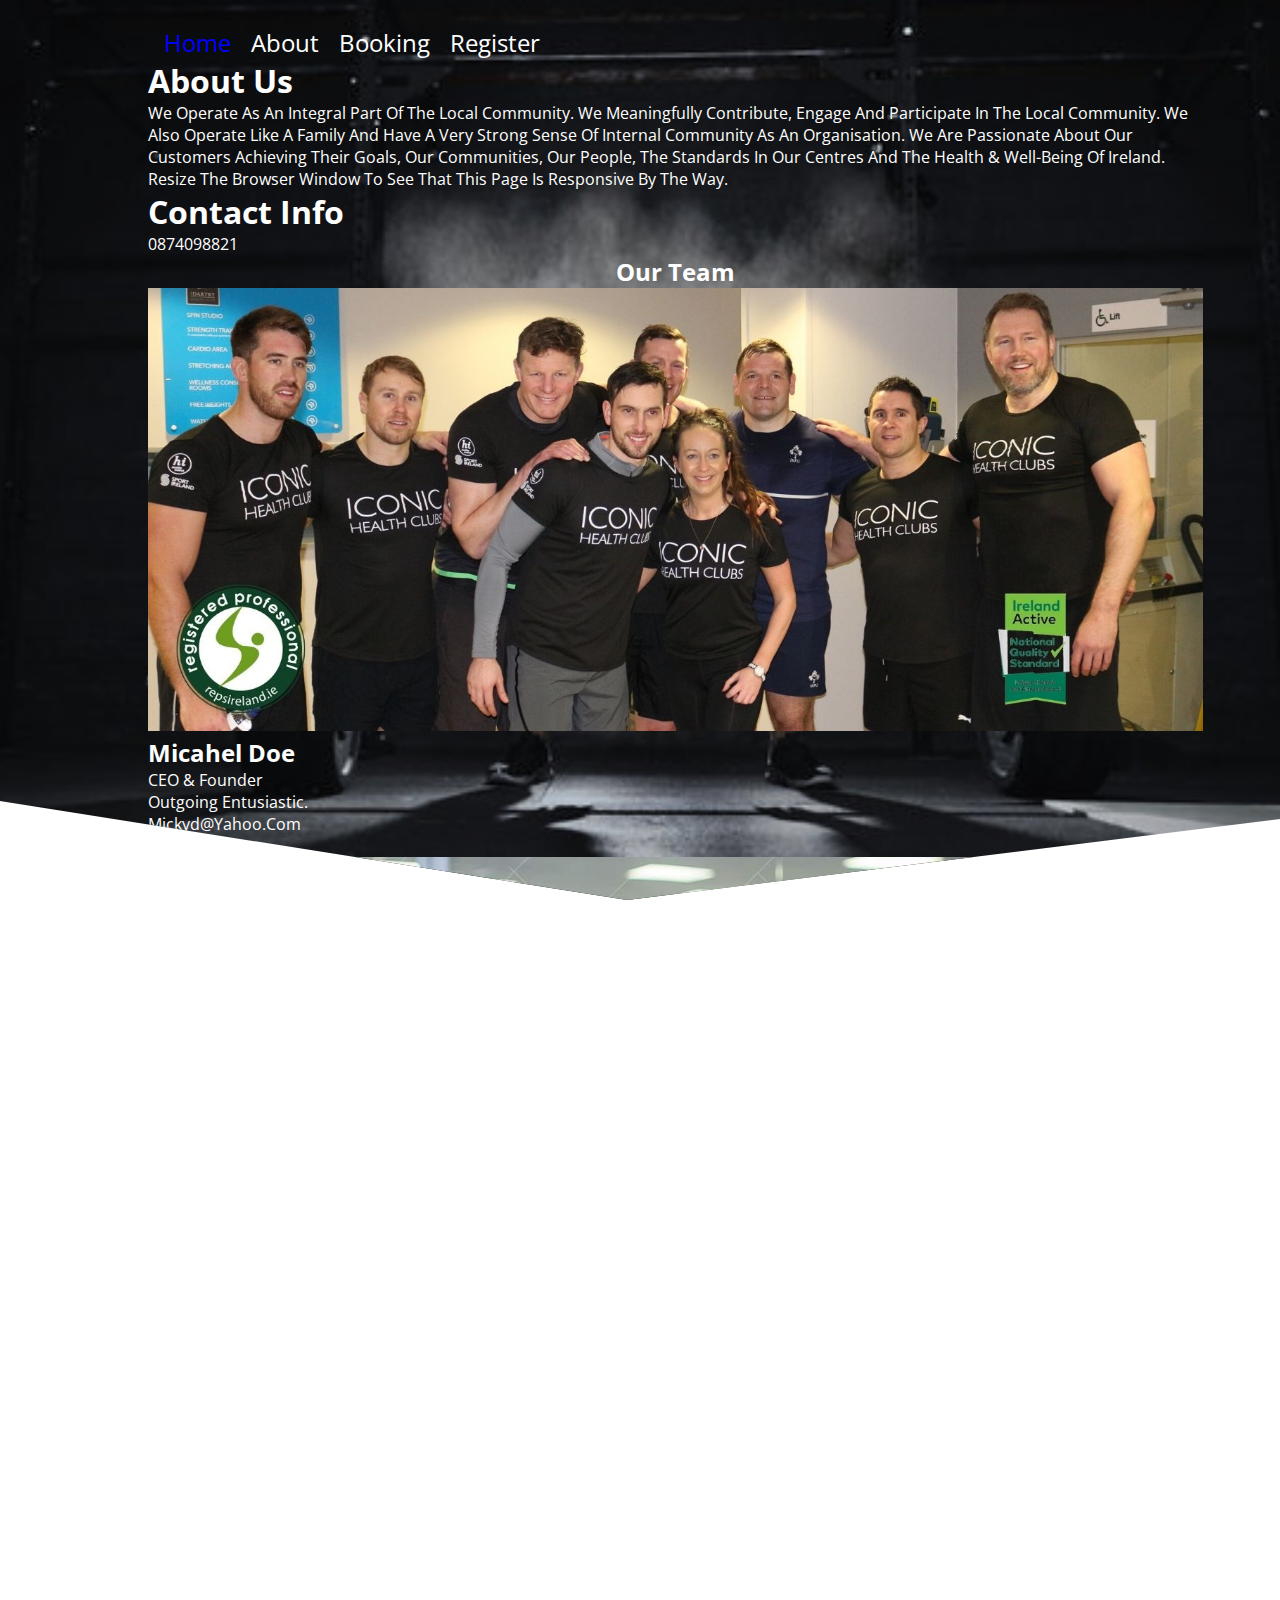
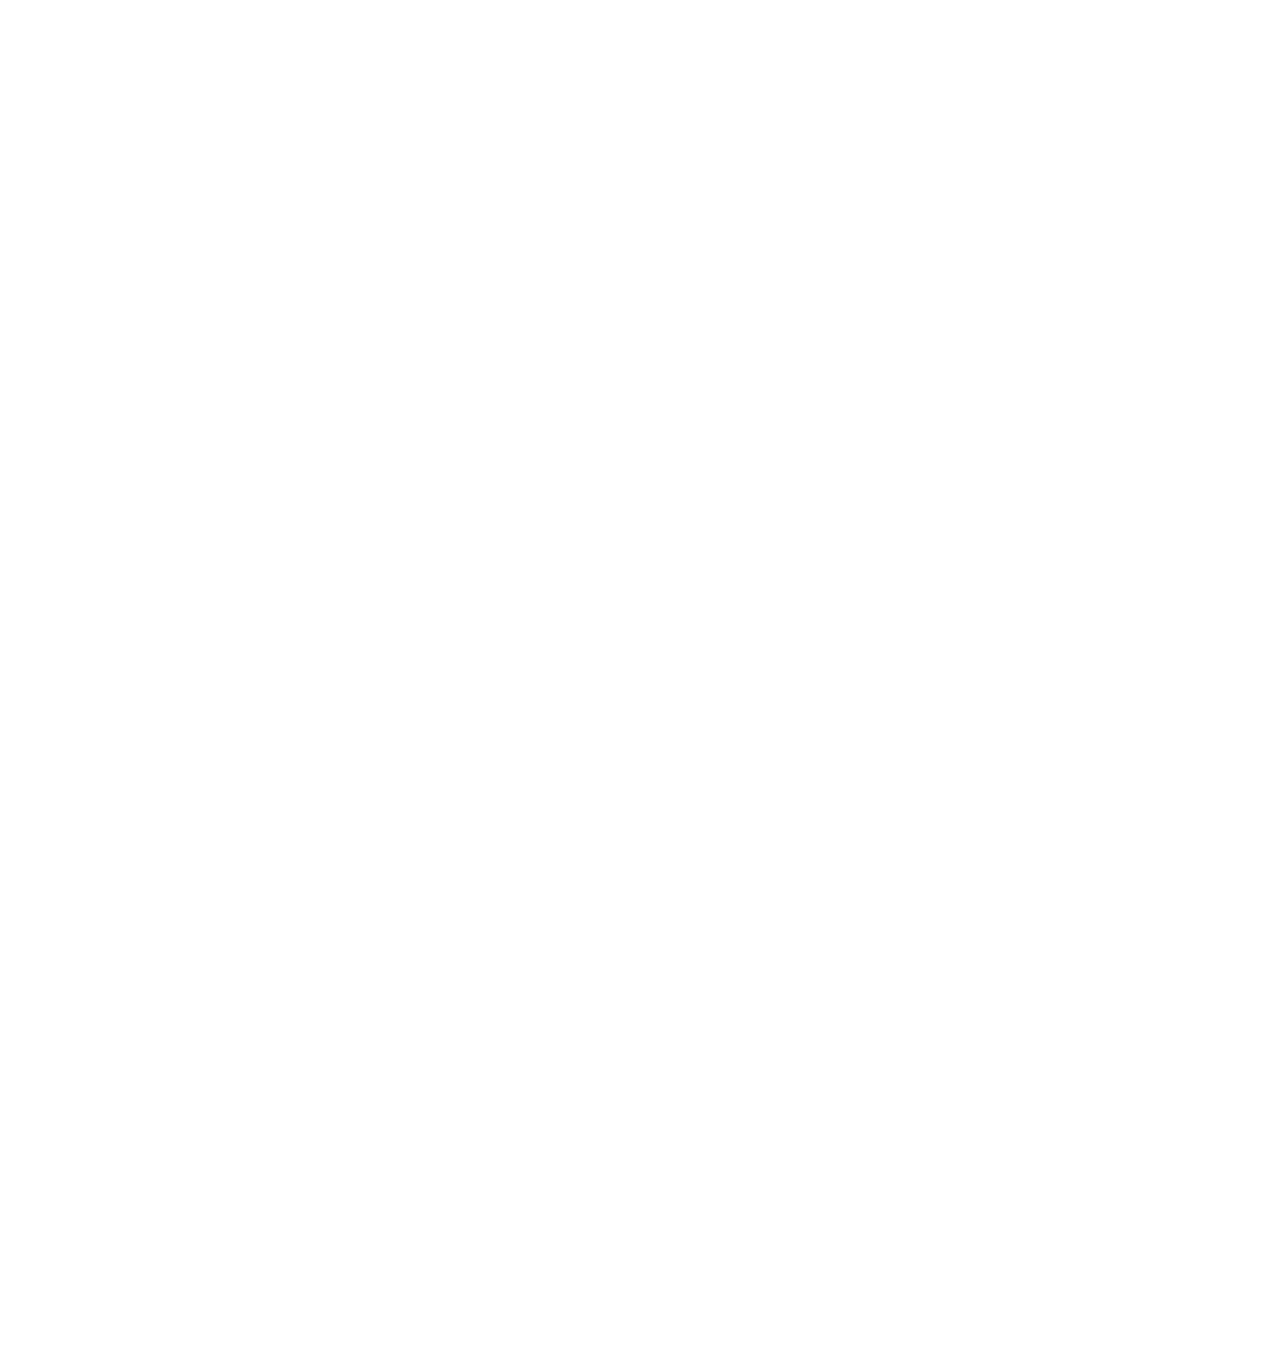
<file: About.html>
<!DOCTYPE html>
<html lang="en">
<head>
    <meta charset="UTF-8">
    <meta http-equiv="X-UA-Compatible" content="IE=edge">
    <meta name="viewport" content="width=device-width, initial-scale=1.0">
    <!-- Google Fonts -->
    <link rel="preconnect" href="https://fonts.googleapis.com">
    <link rel="preconnect" href="https://fonts.gstatic.com" crossorigin>
    <link href="https://fonts.googleapis.com/css2?family=Open+Sans:ital,wght@0,300;0,400;0,600;0,700;0,800;1,300;1,400;1,600;1,700;1,800&display=swap" rel="stylesheet">
    <!-- Awesome Fonts -->
    <link rel="stylesheet" href="https://pro.fontawesome.com/releases/v5.10.0/css/all.css" integrity="sha384-AYmEC3Yw5cVb3ZcuHtOA93w35dYTsvhLPVnYs9eStHfGJvOvKxVfELGroGkvsg+p" crossorigin="anonymous"/>
    <title>Leisure Centre</title>
    <link rel="stylesheet" href="style.css">
</head>
<body>
   <!-- Start Header -->
    <header>
        <nav>
            <div class="logo">VI<span>P</span></div>
            <div class="open"><i class="fas fa-bars"></i></div>
            <ul class="links">
                <li><a href="index.html" class="active">Home</a></li>
                <li><a href="about.html">About</a></li>
                <li><a href="booking.html">Booking</a></li>
                <li><a href="register.html">register</a></li>
                <div class="close"><i class="fas fa-times"></i></div>

<div class="about-section">
  <h1>About Us </h1>
  <p>We Operate As An Integral Part Of The Local Community. We Meaningfully Contribute, Engage And Participate In The Local Community. We Also Operate Like A Family And Have A Very Strong Sense Of Internal Community As An Organisation.

We Are Passionate About Our Customers Achieving Their Goals, Our Communities, Our People, The Standards In Our Centres And The Health & Well-Being Of Ireland.</p>
  <p>Resize the browser window to see that this page is responsive by the way.</p>
  
  <h1> Contact Info</h1>
  <p>0874098821</p>
</div>

<h2 style="text-align:center">Our Team</h2>
<div class="row">
  <div class="column">
    <div class="card">
      <img src="./img/team.jpg" alt="Jane" style="width:100%">
      <div class="container">
        <h2>Micahel Doe</h2>
        <p class="title">CEO & Founder</p>
        <p>Outgoing entusiastic.</p>
        <p>mickyd@yahoo.com</p>
        <p><button class="button">Contact</button></p>
      </div>
    </div>
  </div>

  <div class="column">
    <div class="card">
      <img src="./img/trainer2.png" alt="Mike" style="width:100%">
      <div class="container">
        <h2>Anne Marie</h2>
        <p class="title">Art Director</p>
        <p>Some text that describes me lorem ipsum ipsum lorem.</p>
        <p>Aneemars@gmail.com</p>
        <p><button class="button">Contact</button></p>
      </div>
    </div>
  </div>

  <div class="column">
    <div class="card">
      <img src="./img/trainer3.png" alt="John" style="width:100%">
      <div class="container">
        <h2>John Doe</h2>
        <p class="title">Instructor</p>
        <p>Enjoys going for long jogs and enthusiactic to help you reach your fitness goals</p>
        <p>john@example.com</p>
        <p><button class="button">Contact</button></p>
      </div>
    </div>
  </div>
</div>
</file>
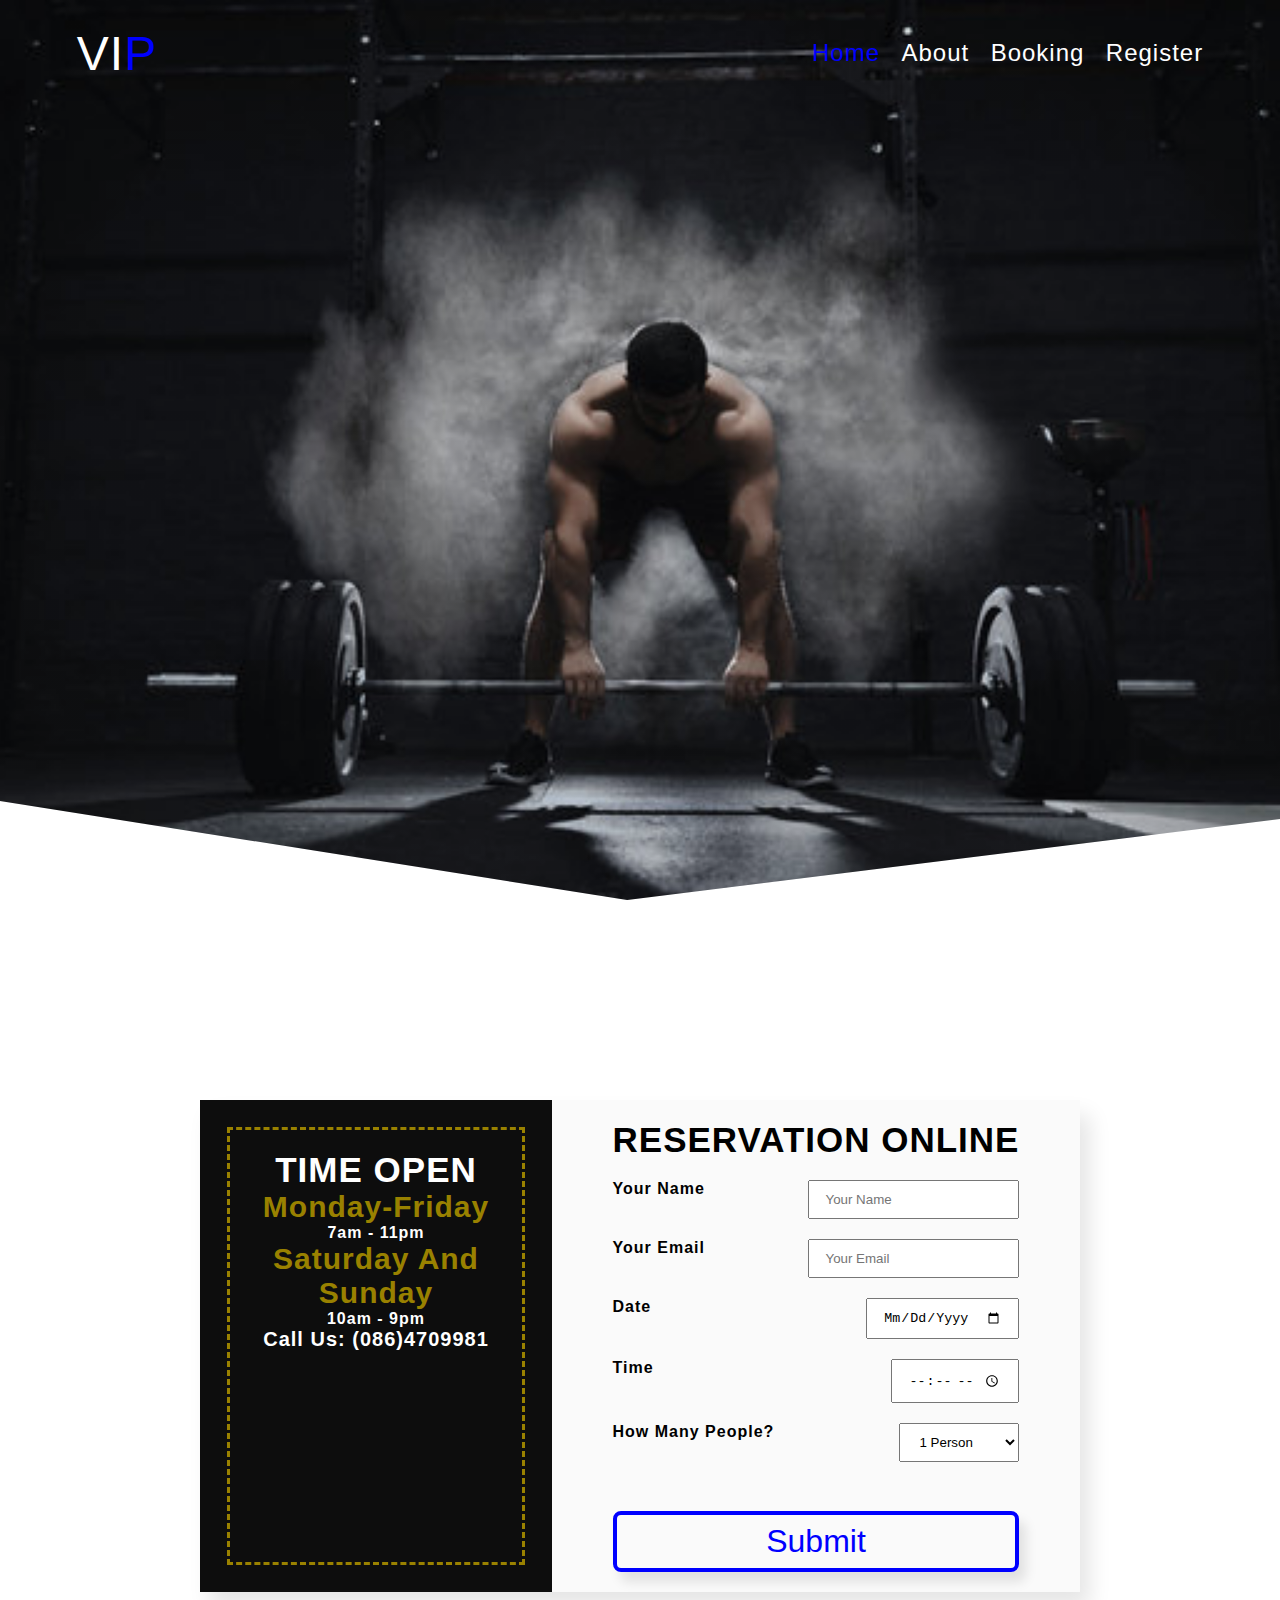
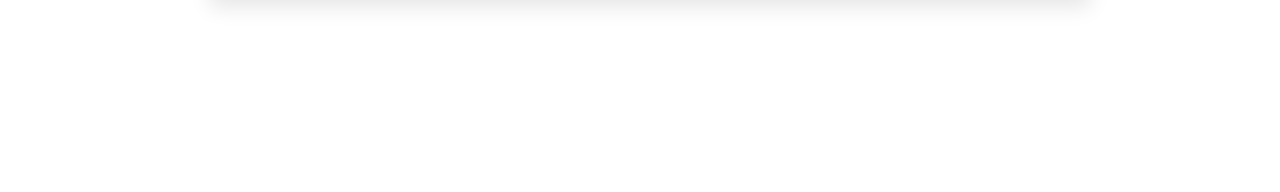
<file: booking.html>
<!DOCTYPE html>
<html lang="en">
<head>
<meta charset="UTF-8">
<title>Booking</title>
<link rel="stylesheet" href="book.css">
<!-- Font -->
<link href="https://fonts.googleapis.com/css?family=Raleway:400,600,700,900" rel="stylesheet">
</head>
<body>

     <!-- Start Header -->
    <header>
        <nav>
            <div class="logo">VI<span>P</span></div>
            <div class="open"><i class="fas fa-bars"></i></div>
            <ul class="links">
                <li><a href="index.html" class="active">Home</a></li>
                <li><a href="about.html">About</a></li>
                <li><a href="booking.html">Booking</a></li>
                <li><a href="register.html">register</a></li>
                <div class="close"><i class="fas fa-times"></i></div>
				
</header>


<div class="container">
<div class="container-time">
<h2 class="heading">Time Open</h2>
<h3 class="heading-days">Monday-Friday</h3>
<h4>7am - 11pm</h4>

<h3 class="heading-days">Saturday and sunday</h3>
<h4>10am - 9pm </h4>



<h4 class="heading-phone">Call Us: (086)4709981</h4>
</div>

<div class="container-form">
<form action="#">
<h2 class="heading heading-yellow">Reservation Online</h2>

<div class="form-field">
<p>Your Name</p>
<input type="text" placeholder="Your Name">
</div>
<div class="form-field">
<p>Your email</p>
<input type="email" placeholder="Your email">
</div>
<div class="form-field">
<p>Date</p>
<input type="date">
</div>
<div class="form-field">
<p>Time</p>
<input type="time">
</div>
<div class="form-field">
<p>How many people?</p>
<select name="select" id="#">
<option value="1">1 person</option>
<option value="2">2 persons</option>
<option value="3">3 persosn</option>
<option value="4">4 persons</option>
<option value="5">5 persons</option>
<option value="5+">5+ persons</option>
</select>
</div>

<button class="btn">Submit</button>
</form>
</div>
</div>


</body>
</html>
</file>
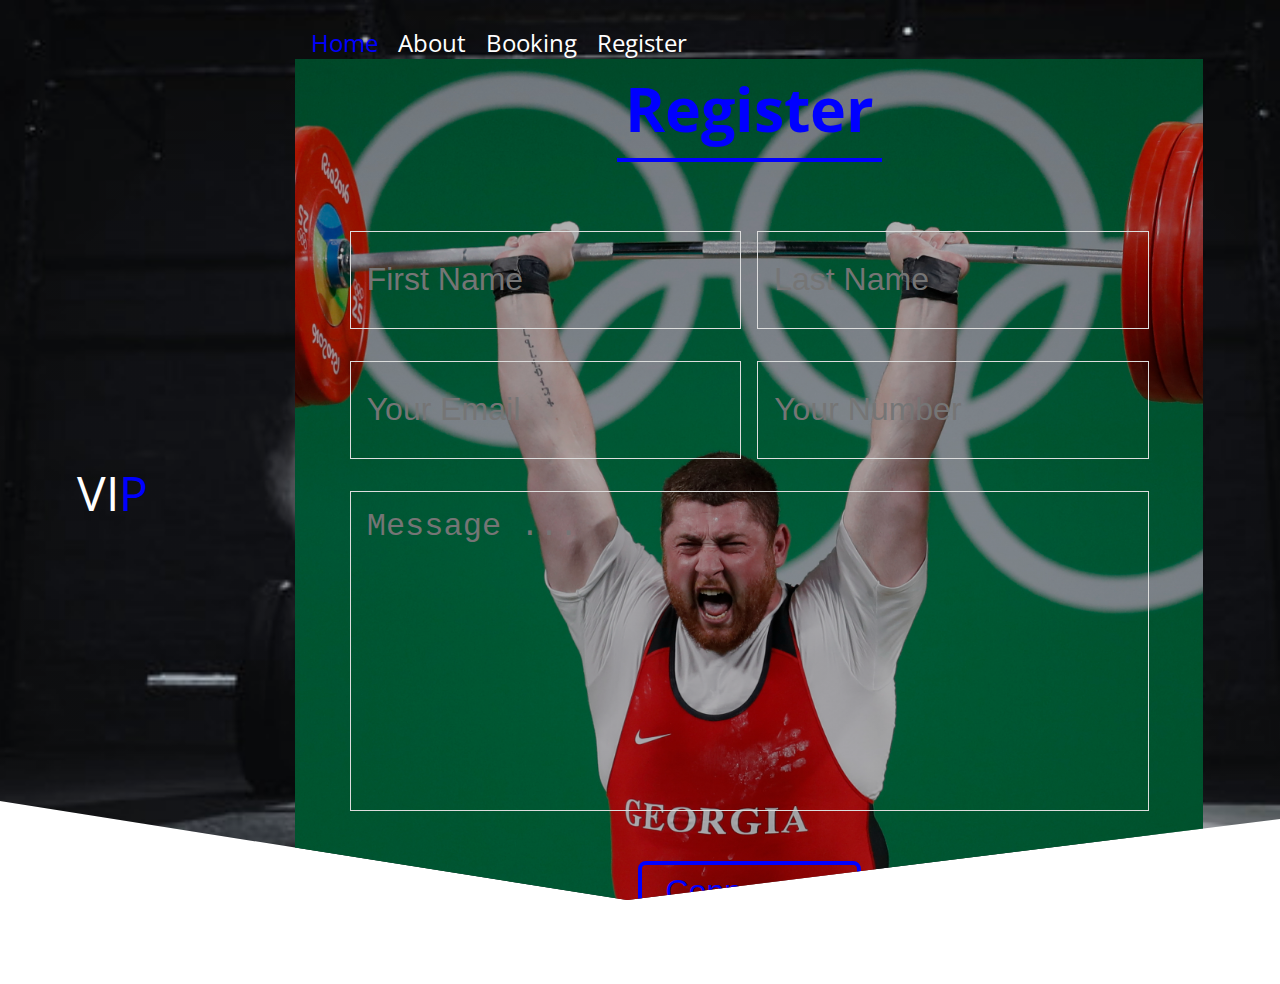
<file: register.html>
<!DOCTYPE html>
<html lang="en">
<head>
    <meta charset="UTF-8">
    <meta http-equiv="X-UA-Compatible" content="IE=edge">
    <meta name="viewport" content="width=device-width, initial-scale=1.0">
    <!-- Google Fonts -->
    <link rel="preconnect" href="https://fonts.googleapis.com">
    <link rel="preconnect" href="https://fonts.gstatic.com" crossorigin>
    <link href="https://fonts.googleapis.com/css2?family=Open+Sans:ital,wght@0,300;0,400;0,600;0,700;0,800;1,300;1,400;1,600;1,700;1,800&display=swap" rel="stylesheet">
    <!-- Awesome Fonts -->
    <link rel="stylesheet" href="https://pro.fontawesome.com/releases/v5.10.0/css/all.css" integrity="sha384-AYmEC3Yw5cVb3ZcuHtOA93w35dYTsvhLPVnYs9eStHfGJvOvKxVfELGroGkvsg+p" crossorigin="anonymous"/>
    <title>Leisure Centre</title>
    <link rel="stylesheet" href="style.css">
</head>
<body>
    <!-- Start Header -->
    <header>
        <nav>
            <div class="logo">VI<span>P</span></div>
            <div class="open"><i class="fas fa-bars"></i></div>
            <ul class="links">
                <li><a href="index.html" class="active">Home</a></li>
                <li><a href="about.html">About</a></li>
                <li><a href="booking.html">Booking</a></li>
                <li><a href="register.html">register</a></li>
                <div class="close"><i class="fas fa-times"></i></div>
				
			<!-- Start Register -->
    <section class="register">
        <h1>register</h1>
        <form>
            <div class="input_box">
                <input type="text" placeholder="First Name">
                <input type="text" placeholder="last Name">
            </div>
            <div class="input_box">
                <input type="email" placeholder="your email">
                <input type="number" placeholder="your number">
            </div>
            <textarea cols="30" rows="10" placeholder="Message ..."></textarea>
            <input type="submit" value="connect us" class="btn">
        </form>
    </section>
	
	<!-- Javascript Section -->
    <script>
        var mainMenu = document.querySelector('.links')
        var openMenu = document.querySelector('.open')
        var closeMenu = document.querySelector('.close')

        openMenu.addEventListener('click', show)
        closeMenu.addEventListener('click', close)

        function show(){
            mainMenu.style.display = 'flex'
            mainMenu.style.right = '0'
        }
        function close(){
            mainMenu.style.right = '-60%'
        }
    </script>
				
</body>
</header>
</html>
</file>
<file: style.css>
*{
    box-sizing: border-box;
    margin: 0;
    padding: 0;
    list-style-type: none;
    text-decoration: none;
    text-transform: capitalize;
    transition: all 0.3s linear;
    outline: none;
}
*::selection{
    background-color: blue;
    color: #fff;
}
body{
    font-family: 'Open Sans', sans-serif;
}
/* Start Header */
header{
    width: 100%;
    height: 100vh;
    background-image: linear-gradient(rgba(0,0,0,0.1),rgba(0,0,0,0.1)),
    url(./images/background.jpg);
    background-position: center;
    background-size: cover;
    clip-path: polygon(100% 0, 100% 91%, 49% 100%, 0 89%, 0 0);
}
nav{
    padding: 2% 6%;
    display: flex;
    justify-content: space-between;
    align-items: center;
    color: #fff;
}
nav .logo{
    font-size: 3rem;
    cursor: pointer;
}
nav .logo span{
    color: blue;
}
nav .links{
    padding-left: 0;
}
nav .links li{
    display: inline-block;
    margin-left: 1rem;
    font-size: 1.5rem;
}
nav .links li a{
    color: #fff;
}
.links .active{
    color: blue;
}
nav .links li a:hover{
    color: blue;
}
header .content{
    position: absolute;
    top: 50%;
    left: 50%;
    transform: translate(-50%, -50%);
    text-align: center;
}
header .content h1{
    font-size: 8rem;
    text-transform: uppercase;
    color: #fff;
}
.btn{
    padding: 0.5rem 1.5rem;
    background-color: transparent;
    border: 0.3rem solid blue;
    color: blue;
    margin-top: 1.8rem;
    cursor: pointer;
    border-radius: 0.5rem;
    font-size: 2rem;
}
.btn:hover{
    background-color: blue;
    color: #fff;
}
nav .open,.close{
    font-size: 1.8rem;
    cursor: pointer;
    color: blue;
    display: none;
}
@media (max-width:850px) {
    nav .links{
        height: 25rem;
        width: 60%;
        position: fixed;
        top: 0;
        right:0;
        border-radius: 1.2rem;
        background-color: #fff;
        display: none;
        justify-content: center;
        align-items: center;
        flex-direction: column;
        z-index: 9999;
    }
    nav .links li{
        font-size: 1.8rem;
        margin: 0.5rem;
    }
    nav .links li a{
        color: #000;
    }
    nav .open,nav .links .close{
        display: block;
        position: absolute;
        top: 1.8rem;
        right: 1.8rem;
    }
    header .content h1{
        font-size: 6rem;
    }
}
/* Start About */
.about .row{
    min-height: 100vh;
    display: flex;
    justify-content: center;
    align-items: center;
    flex-wrap: wrap;
    padding: 2% 6%;
}
.about .row .image{
    flex: 1 1 40rem;
    padding: 2rem;
}
.about .row .image img{
    width: 100%;
    height: 100%;
    object-fit: cover;
}
.about .row .content{
    flex: 1 1 40rem;
    padding: 2rem;
    text-align: center;
}
.about .row .content h1{
    font-size: 3rem;
    color: blue;
    margin-bottom: 5rem;
}
.about .row .content p{
    line-height: 1.7;
    font-size: 1.2rem;
    margin-bottom: 1.2rem;
}
/* Start Services */
.services{
    min-height: 100vh;
    text-align: center;
    padding: 2% 6%;
}
.services h1{
    font-size: 3.8rem;
    padding: 0.5rem;
    display: inline-block;
    color: blue;
    border-bottom: .3rem solid blue;
    margin-bottom: 1.8rem;
}
.services .container{
    display: flex;
    justify-content: center;
    align-items: center;
    text-align: center;
    flex-wrap: wrap;
}
.services .container .box{
    width: 31rem;
    height: 31rem;
    margin: .5rem;
    position: relative;
    overflow: hidden;
}
.services .container .box img{
    width: 100%;
    height: 100%;
    object-fit: cover;
}
.services .container .box .info{
    position: absolute;
    top: 50%;
    left: 50%;
    transform: translate(-50%, -50%) scale(0);
    transform-origin: bottom;
    width: 100%;
    height: 100%;
    background-color: rgba(0, 0, 0, 0.7);
    display: flex;
    justify-content: center;
    align-items: center;
    flex-direction: column;
}
.services .container .box:hover .info{
    transform: translate(-50%, -50%) scale(1);
}
.services .container .box .info h3{
    font-size: 3rem;
    color: blue;
    margin-bottom: 1.2rem;
}
.services .container .box .info p{
    line-height: 2;
    color: #fff;
    font-size: 1.1rem;
    padding: 0 1rem;
    margin-bottom: 1.2rem;
}
/* Start Trainers */
.trainers{
    min-height: 100vh;
    text-align: center;
    padding: 2% 6%;
}
.trainers h1{
    font-size: 3.8rem;
    padding: 0.5rem;
    display: inline-block;
    color: blue;
    border-bottom: .3rem solid blue;
    margin-bottom: 1.8rem;
}
.trainers p{
    font-size: 1.5rem;
    color: #333;
}
.trainers .items{
    display: flex;
    justify-content: center;
    align-items: center;
    flex-wrap: wrap;
}
.trainers .items .item{
    height: 40rem;
    width: 24rem;
    margin: 5rem 1rem;
}
.trainers .item img{
    width: 100%;
    height: 100%;
    border-radius: .6rem;
    object-fit: cover;
}
.trainers .item .inner{
    position: relative;
    z-index: 9999;
    padding: 0 1rem;
}
.trainers .item:hover{
    transform: translateY(-20px);
}
.trainers .item .inner .info{
    background-color: blue;
    padding: 1.2rem 1rem;
    border-radius: 0.6rem;
    margin-top: -2.5rem;
}
.trainers .item:hover .info{
    transform: translateY(-30px);
}
.trainers .item .inner .info h4{
    font-size: 1.3rem;
    font-weight: 600;
    margin: 0;
    color: #000;
}
.trainers .item .inner .info p{
    font-size: 1.1rem;
    font-weight: 400;
    color: #333;
    margin-top: .6rem;
}
.trainers .item .inner .info .links{
    margin-top: 1rem;
}
.trainers .item .inner .info .links a{
    display: inline-block;
    height: 2rem;
    width: 2rem;
    background-color: #fff;
    border-radius: 50%;
    color: blue;
    text-align: center;
    line-height: 2rem;
    margin-left: 0.3rem;
    font-size: 1.1rem;
}
.trainers .item .inner .info .links a:hover{
    box-shadow: 0 0 .6rem #000;
}
/* Start Plan */
.pricing_table{
    min-height: 100vh;
    padding: 2% 6%;
    text-align: center;
}
.pricing_table h1{
    font-size: 3.8rem;
    padding: 0.5rem;
    display: inline-block;
    color: blue;
    border-bottom: .3rem solid blue;
    margin-bottom: 2.2rem;
}
.pricing_table .pricing_card{
    display: flex;
    justify-content: space-around;
    align-items: center;
    flex-wrap: wrap;
    text-align: center;
}
.pricing_card .pricing_box{
    width: 30rem;
    box-shadow: 2px 2px 6px #000;
    margin-bottom: 4rem;
}
.pricing_card .pricing_box:hover{
    transform: translateY(-30px);
}
.pricing_box h2{
    font-size: 2rem;
    margin-bottom: 3rem;
    background-color: blue;
    padding: 1.2rem;
    border-bottom-left-radius: 50%;
    border-bottom-right-radius: 50%;
}
.pricing_box h3{
    margin-top: 2rem;
    font-size: 4rem;
    color: blue;
}
.pricing_box h3 sup{
    font-size: 2rem;
}
.pricing_box h3 span{
    font-size: 2.5rem;
}
.pricing_box p{
    font-size: 2.5rem;
    color: #333;
}
.pricing_box ul{
    padding: 2rem;
}
.pricing_box ul li{
    margin-bottom: 0.5rem;
    font-size: 1.5rem;
}
.pricing_box .btn{
    margin-bottom: 2rem;
}
/* Start Register */
.register{
    background-image: linear-gradient(rgba(0,0,0,0.3), rgba(0,0,0,0.3)),
    url(./images/register.jpg);
    min-height: 100vh;
    width: 100%;
    background-position: center;
    background-size: cover;
    text-align: center;
}
.register h1{
    font-size: 3.8rem;
    padding: 0.5rem;
    display: inline-block;
    color: blue;
    border-bottom: .3rem solid blue;
    margin-bottom: 2.2rem;
}
.register form{
    padding: 2% 6%;
    margin: 0 auto;
}
.register form .input_box{
    display: flex;
    justify-content: space-between;
    flex-wrap: wrap;
}
.register form .input_box input,textarea{
    height: 4rem;
    width: 49%;
    background-color: transparent;
    color: #ddd;
    padding: 3rem 1rem;
    margin: 1rem 0;
    font-size: 2rem;
    border: 1px solid #ddd;
}
.register form textarea{
    height: 20rem;
    width: 100%;
    resize: none;
    padding: 1rem;
}
@media (max-width:1100px) {
    .register form .input_box input{
        width: 100%;
    }
}
/* Start Footer */
footer{
    color: #fff;
    padding: 2rem;
    text-align: center;
    background-color: #333;
    font-size: 1.8rem;
}
</file>
<file: book.css>
body {
font-family: 'Raleway', sans-serif;
font-weight: 400;
color: #fff;
letter-spacing: 1px;
}

.container {
background-color: #fafafa;
margin: 200px;
box-shadow: 10px 15px 20px rgba(0, 0, 0, .1);
display: grid;
grid-template-columns: 40% 60%;
}

.container-time {
background-color: rgba(0, 0, 0, .95);
padding: 50px;
outline: 3px dashed #998100;
outline-offset: -30px;
text-align: center;
}

.heading {
font-size: 35px;
text-transform: uppercase;
}

.heading-days {
color:#998100;
font-size: 30px;

}

.heading-phone {
font-size: 20px;
}

.container-form {
padding: 20px 0;
margin: 0 auto;
color: #000;
}

form {
display: grid;
grid-row-gap: 20px;
}
form p {
font-weight: 600;
}
.form-field {
display: flex;
justify-content: space-between;
}

input,select {
padding: 10px 15px;
}

.btn {
background-color: rgba(0, 0, 0, .95);
color: #fff;
padding: 10px 20px;
border: none;
font-size: 18px;
border-radius: 100px;
-webkit-border-radius: 100px;
-moz-border-radius: 100px;
-ms-border-radius: 100px;
-o-border-radius: 100px;
box-shadow: 7px 10px 12px rgba(0, 0, 0, .1);
cursor: pointer;
transition: all .3s;
-webkit-transition: all .3s;
-moz-transition: all .3s;
-ms-transition: all .3s;
-o-transition: all .3s;
}

.btn:hover {
transform: scale(1.03);
-webkit-transform: scale(1.03);
-moz-transform: scale(1.03);
-ms-transform: scale(1.03);
-o-transform: scale(1.03);
box-shadow: 10px 12px 15px rgba(0, 0, 0, .3);
}

*{
    box-sizing: border-box;
    margin: 0;
    padding: 0;
    list-style-type: none;
    text-decoration: none;
    text-transform: capitalize;
    transition: all 0.3s linear;
    outline: none;
}
*::selection{
    background-color: blue;
    color: #fff;
}
body{
    font-family: 'Open Sans', sans-serif;
}
/* Start Header */
header{
    width: 100%;
    height: 100vh;
    background-image: linear-gradient(rgba(0,0,0,0.1),rgba(0,0,0,0.1)),
    url(./images/background.jpg);
    background-position: center;
    background-size: cover;
    clip-path: polygon(100% 0, 100% 91%, 49% 100%, 0 89%, 0 0);
}
nav{
    padding: 2% 6%;
    display: flex;
    justify-content: space-between;
    align-items: center;
    color: #fff;
}
nav .logo{
    font-size: 3rem;
    cursor: pointer;
}
nav .logo span{
    color: blue;
}
nav .links{
    padding-left: 0;
}
nav .links li{
    display: inline-block;
    margin-left: 1rem;
    font-size: 1.5rem;
}
nav .links li a{
    color: #fff;
}
.links .active{
    color: blue;
}
nav .links li a:hover{
    color: blue;
}
header .content{
    position: absolute;
    top: 50%;
    left: 50%;
    transform: translate(-50%, -50%);
    text-align: center;
}
header .content h1{
    font-size: 8rem;
    text-transform: uppercase;
    color: #fff;
}
.btn{
    padding: 0.5rem 1.5rem;
    background-color: transparent;
    border: 0.3rem solid blue;
    color: blue;
    margin-top: 1.8rem;
    cursor: pointer;
    border-radius: 0.5rem;
    font-size: 2rem;
}
.btn:hover{
    background-color: blue;
    color: #fff;
}
nav .open,.close{
    font-size: 1.8rem;
    cursor: pointer;
    color: blue;
    display: none;
}
@media (max-width:850px) {
    nav .links{
        height: 25rem;
        width: 60%;
        position: fixed;
        top: 0;
        right:0;
        border-radius: 1.2rem;
        background-color: #fff;
        display: none;
        justify-content: center;
        align-items: center;
        flex-direction: column;
        z-index: 9999;
    }
    nav .links li{
        font-size: 1.8rem;
        margin: 0.5rem;
    }
    nav .links li a{
        color: #000;
    }
    nav .open,nav .links .close{
        display: block;
        position: absolute;
        top: 1.8rem;
        right: 1.8rem;
    }
    header .content h1{
        font-size: 6rem;
    }
}
/* Start About */
.about .row{
    min-height: 100vh;
    display: flex;
    justify-content: center;
    align-items: center;
    flex-wrap: wrap;
    padding: 2% 6%;
}
.about .row .image{
    flex: 1 1 40rem;
    padding: 2rem;
}
.about .row .image img{
    width: 100%;
    height: 100%;
    object-fit: cover;
}
.about .row .content{
    flex: 1 1 40rem;
    padding: 2rem;
    text-align: center;
}
.about .row .content h1{
    font-size: 3rem;
    color: blue;
    margin-bottom: 5rem;
}
.about .row .content p{
    line-height: 1.7;
    font-size: 1.2rem;
    margin-bottom: 1.2rem;
}
/* Start Services */
.services{
    min-height: 100vh;
    text-align: center;
    padding: 2% 6%;
}
.services h1{
    font-size: 3.8rem;
    padding: 0.5rem;
    display: inline-block;
    color: blue;
    border-bottom: .3rem solid blue;
    margin-bottom: 1.8rem;
}
.services .container{
    display: flex;
    justify-content: center;
    align-items: center;
    text-align: center;
    flex-wrap: wrap;
}
.services .container .box{
    width: 31rem;
    height: 31rem;
    margin: .5rem;
    position: relative;
    overflow: hidden;
}
.services .container .box img{
    width: 100%;
    height: 100%;
    object-fit: cover;
}
.services .container .box .info{
    position: absolute;
    top: 50%;
    left: 50%;
    transform: translate(-50%, -50%) scale(0);
    transform-origin: bottom;
    width: 100%;
    height: 100%;
    background-color: rgba(0, 0, 0, 0.7);
    display: flex;
    justify-content: center;
    align-items: center;
    flex-direction: column;
}
.services .container .box:hover .info{
    transform: translate(-50%, -50%) scale(1);
}
.services .container .box .info h3{
    font-size: 3rem;
    color: blue;
    margin-bottom: 1.2rem;
}
.services .container .box .info p{
    line-height: 2;
    color: #fff;
    font-size: 1.1rem;
    padding: 0 1rem;
    margin-bottom: 1.2rem;
}
/* Start Trainers */
.trainers{
    min-height: 100vh;
    text-align: center;
    padding: 2% 6%;
}
.trainers h1{
    font-size: 3.8rem;
    padding: 0.5rem;
    display: inline-block;
    color: blue;
    border-bottom: .3rem solid blue;
    margin-bottom: 1.8rem;
}
.trainers p{
    font-size: 1.5rem;
    color: #333;
}
.trainers .items{
    display: flex;
    justify-content: center;
    align-items: center;
    flex-wrap: wrap;
}
.trainers .items .item{
    height: 40rem;
    width: 24rem;
    margin: 5rem 1rem;
}
.trainers .item img{
    width: 100%;
    height: 100%;
    border-radius: .6rem;
    object-fit: cover;
}
.trainers .item .inner{
    position: relative;
    z-index: 9999;
    padding: 0 1rem;
}
.trainers .item:hover{
    transform: translateY(-20px);
}
.trainers .item .inner .info{
    background-color: blue;
    padding: 1.2rem 1rem;
    border-radius: 0.6rem;
    margin-top: -2.5rem;
}
.trainers .item:hover .info{
    transform: translateY(-30px);
}
.trainers .item .inner .info h4{
    font-size: 1.3rem;
    font-weight: 600;
    margin: 0;
    color: #000;
}
.trainers .item .inner .info p{
    font-size: 1.1rem;
    font-weight: 400;
    color: #333;
    margin-top: .6rem;
}
.trainers .item .inner .info .links{
    margin-top: 1rem;
}
.trainers .item .inner .info .links a{
    display: inline-block;
    height: 2rem;
    width: 2rem;
    background-color: #fff;
    border-radius: 50%;
    color: blue;
    text-align: center;
    line-height: 2rem;
    margin-left: 0.3rem;
    font-size: 1.1rem;
}
.trainers .item .inner .info .links a:hover{
    box-shadow: 0 0 .6rem #000;
}
/* Start Plan */
.pricing_table{
    min-height: 100vh;
    padding: 2% 6%;
    text-align: center;
}
.pricing_table h1{
    font-size: 3.8rem;
    padding: 0.5rem;
    display: inline-block;
    color: blue;
    border-bottom: .3rem solid blue;
    margin-bottom: 2.2rem;
}
.pricing_table .pricing_card{
    display: flex;
    justify-content: space-around;
    align-items: center;
    flex-wrap: wrap;
    text-align: center;
}
.pricing_card .pricing_box{
    width: 30rem;
    box-shadow: 2px 2px 6px #000;
    margin-bottom: 4rem;
}
.pricing_card .pricing_box:hover{
    transform: translateY(-30px);
}
.pricing_box h2{
    font-size: 2rem;
    margin-bottom: 3rem;
    background-color: blue;
    padding: 1.2rem;
    border-bottom-left-radius: 50%;
    border-bottom-right-radius: 50%;
}
.pricing_box h3{
    margin-top: 2rem;
    font-size: 4rem;
    color: blue;
}
.pricing_box h3 sup{
    font-size: 2rem;
}
.pricing_box h3 span{
    font-size: 2.5rem;
}
.pricing_box p{
    font-size: 2.5rem;
    color: #333;
}
.pricing_box ul{
    padding: 2rem;
}
.pricing_box ul li{
    margin-bottom: 0.5rem;
    font-size: 1.5rem;
}
.pricing_box .btn{
    margin-bottom: 2rem;
}
/* Start Register */
.register{
    background-image: linear-gradient(rgba(0,0,0,0.3), rgba(0,0,0,0.3)),
    url(./images/register.jpg);
    min-height: 100vh;
    width: 100%;
    background-position: center;
    background-size: cover;
    text-align: center;
}
.register h1{
    font-size: 3.8rem;
    padding: 0.5rem;
    display: inline-block;
    color: blue;
    border-bottom: .3rem solid blue;
    margin-bottom: 2.2rem;
}
.register form{
    padding: 2% 6%;
    margin: 0 auto;
}
.register form .input_box{
    display: flex;
    justify-content: space-between;
    flex-wrap: wrap;
}
.register form .input_box input,textarea{
    height: 4rem;
    width: 49%;
    background-color: transparent;
    color: #ddd;
    padding: 3rem 1rem;
    margin: 1rem 0;
    font-size: 2rem;
    border: 1px solid #ddd;
}
.register form textarea{
    height: 20rem;
    width: 100%;
    resize: none;
    padding: 1rem;
}
@media (max-width:1100px) {
    .register form .input_box input{
        width: 100%;
    }
}
/* Start Footer */
footer{
    color: #fff;
    padding: 2rem;
    text-align: center;
    background-color: #333;
    font-size: 1.8rem;
}
</file>
